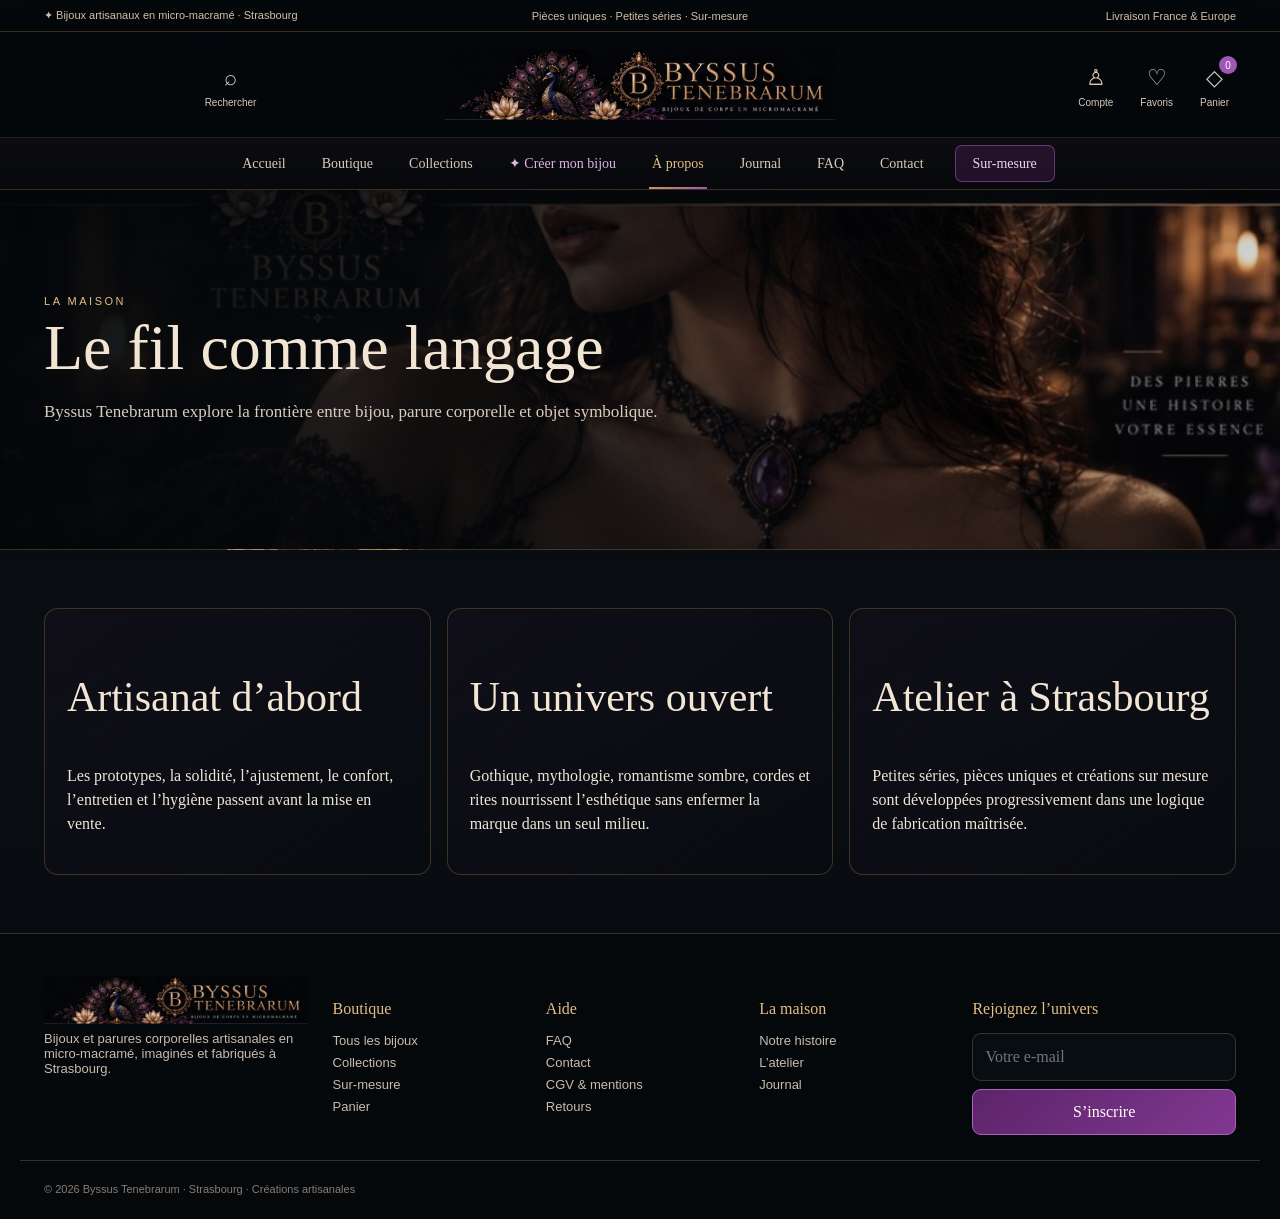
<file: about.html>
<!doctype html><html lang="fr"><head><meta charset="utf-8"><meta name="viewport" content="width=device-width,initial-scale=1"><meta name="description" content="Byssus Tenebrarum — bijoux et parures artisanales en micro-macramé."><title>À propos · Byssus Tenebrarum</title><link rel="icon" href="assets/images/favicon.jpg"><link rel="stylesheet" href="assets/css/style.css"></head><body data-page="about"><div id="site-header"></div><section class="page-hero hero-about"><div class="wrap"><div class="page-hero-content"><div class="eyebrow">La maison</div><h1>Le fil comme langage</h1><p class="lead">Byssus Tenebrarum explore la frontière entre bijou, parure corporelle et objet symbolique.</p></div></div></section><section class="section"><div class="wrap"><div class="detail-grid"><div class="card"><h2>Artisanat d’abord</h2><p>Les prototypes, la solidité, l’ajustement, le confort, l’entretien et l’hygiène passent avant la mise en vente.</p></div><div class="card"><h2>Un univers ouvert</h2><p>Gothique, mythologie, romantisme sombre, cordes et rites nourrissent l’esthétique sans enfermer la marque dans un seul milieu.</p></div><div class="card" id="atelier"><h2>Atelier à Strasbourg</h2><p>Petites séries, pièces uniques et créations sur mesure sont développées progressivement dans une logique de fabrication maîtrisée.</p></div></div></div></section><div id="site-footer"></div><script src="assets/js/products.js"></script><script src="assets/js/app.js"></script></body></html>
</file>
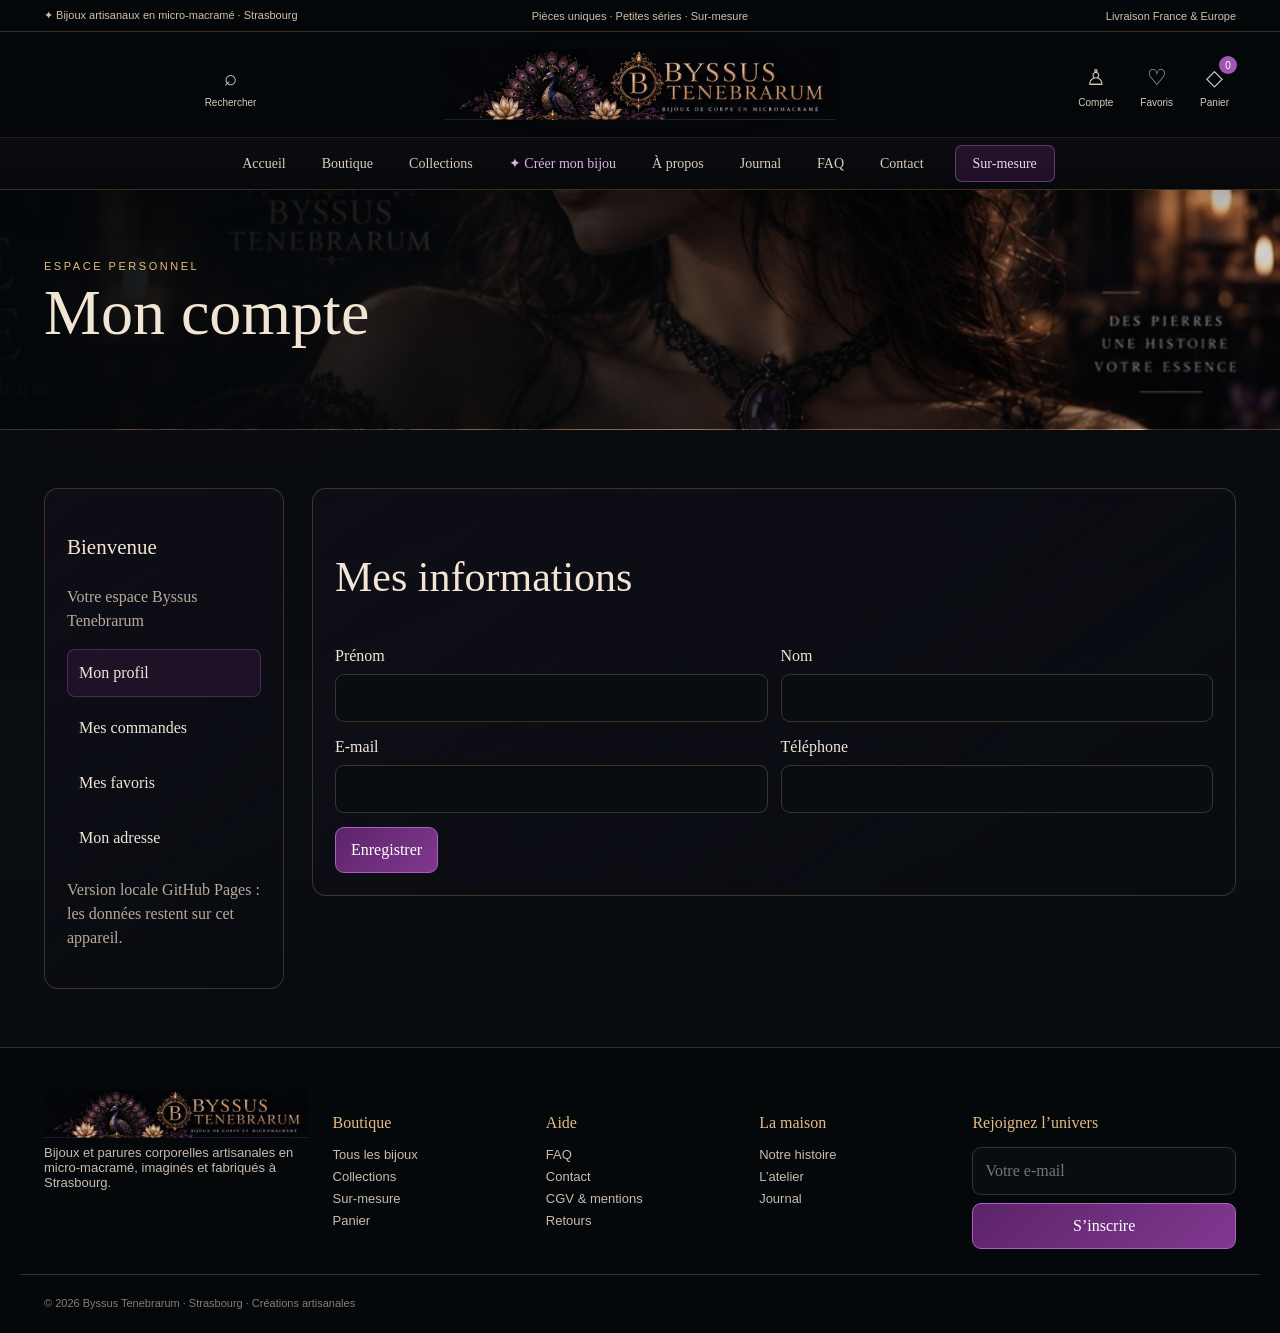
<file: account.html>
<!doctype html><html lang="fr"><head><meta charset="utf-8"><meta name="viewport" content="width=device-width,initial-scale=1"><meta name="description" content="Byssus Tenebrarum — bijoux et parures artisanales en micro-macramé."><title>Mon compte · Byssus Tenebrarum</title><link rel="icon" href="assets/images/favicon.jpg"><link rel="stylesheet" href="assets/css/style.css"></head><body data-page=""><div id="site-header"></div><section class="page-hero hero-small"><div class="wrap"><div class="page-hero-content"><div class="eyebrow">Espace personnel</div><h1>Mon compte</h1></div></div></section><section class="section"><div class="wrap account-layout"><aside class="card account-sidebar"><h3 id="account-name">Bienvenue</h3><p class="muted" id="account-email"></p><nav class="account-nav"><button class="active" data-panel="profile">Mon profil</button><button data-panel="orders">Mes commandes</button><button data-panel="wishlist" id="favoris">Mes favoris</button><button data-panel="address">Mon adresse</button></nav><p class="muted">Version locale GitHub Pages : les données restent sur cet appareil.</p></aside><main><section class="account-panel active" id="panel-profile"><div class="card"><h2>Mes informations</h2><div class="form-grid"><div class="form-group"><label>Prénom</label><input class="form-control" id="pf-firstname"></div><div class="form-group"><label>Nom</label><input class="form-control" id="pf-lastname"></div><div class="form-group"><label>E-mail</label><input class="form-control" id="pf-email"></div><div class="form-group"><label>Téléphone</label><input class="form-control" id="pf-phone"></div></div><button class="btn btn-primary" id="save-profile" style="margin-top:14px">Enregistrer</button></div></section><section class="account-panel" id="panel-orders"><div class="card"><h2>Mes commandes</h2><div id="orders-list" class="orders-list"></div></div></section><section class="account-panel" id="panel-wishlist"><div class="card"><h2>Mes favoris</h2><div id="wishlist-grid" class="wishlist-grid"></div></div></section><section class="account-panel" id="panel-address"><div class="card"><h2>Mon adresse</h2><div id="address-preview"></div><a class="btn" href="checkout.html" style="margin-top:14px">Modifier lors d’une commande</a></div></section></main></div></section><div id="site-footer"></div><script src="assets/js/products.js"></script><script src="assets/js/app.js"></script><script>document.addEventListener('DOMContentLoaded',()=>setTimeout(initAccount,0));function initAccount(){document.querySelectorAll('.account-nav button').forEach(b=>b.onclick=()=>{document.querySelectorAll('.account-nav button').forEach(x=>x.classList.remove('active'));document.querySelectorAll('.account-panel').forEach(x=>x.classList.remove('active'));b.classList.add('active');document.getElementById('panel-'+b.dataset.panel).classList.add('active')});if(location.hash==='#favoris')document.querySelector('[data-panel=wishlist]').click();const c=readStorageObject(BYSSUS_CONFIG.storageKeys.customer);document.getElementById('account-name').textContent=[c.firstname,c.lastname].filter(Boolean).join(' ')||'Bienvenue';document.getElementById('account-email').textContent=c.email||'Votre espace Byssus Tenebrarum';[['pf-firstname','firstname'],['pf-lastname','lastname'],['pf-email','email'],['pf-phone','phone']].forEach(([id,k])=>document.getElementById(id).value=c[k]||'');document.getElementById('save-profile').onclick=()=>{const n={...c,firstname:document.getElementById('pf-firstname').value,lastname:document.getElementById('pf-lastname').value,email:document.getElementById('pf-email').value,phone:document.getElementById('pf-phone').value};writeStorage(BYSSUS_CONFIG.storageKeys.customer,n);showToast('Profil enregistré.','success');location.reload()};renderOrders();renderWishlist();document.getElementById('address-preview').innerHTML=c.address?`<p>${escapeHtml(c.firstname||'')} ${escapeHtml(c.lastname||'')}<br>${escapeHtml(c.address)}${c.address2?'<br>'+escapeHtml(c.address2):''}<br>${escapeHtml(c.postalCode||'')} ${escapeHtml(c.city||'')}</p>`:'<p class="muted">Aucune adresse enregistrée.</p>';document.addEventListener('byssus:wishlist-updated',renderWishlist)}function renderOrders(){const os=readStorageArray(BYSSUS_CONFIG.storageKeys.orders),box=document.getElementById('orders-list');box.innerHTML=os.length?os.map(o=>`<article class="card"><div class="summary-line"><strong>${o.orderId}</strong><span>${new Date(o.createdAt).toLocaleDateString('fr-FR')}</span></div>${o.items.map(i=>{const p=getProductById(i.id);return p?`<div class="order-product"><img src="${p.mainImage}"><span>${p.name} × ${i.quantity}</span><strong>${formatPrice(p.price*i.quantity)}</strong></div>`:''}).join('')}<div class="summary-line total"><span>Total</span><strong>${formatPrice(o.totals.total)}</strong></div></article>`).join(''):'<div class="empty-state">Aucune commande enregistrée.</div>'}function renderWishlist(){const ps=getWishlist().map(getProductById).filter(Boolean),box=document.getElementById('wishlist-grid');box.innerHTML=ps.length?ps.map(p=>`<article class="product-card"><a href="product.html?id=${p.id}"><img class="product-image" src="${p.mainImage}"></a><div class="product-body"><h3>${p.name}</h3><div class="product-price">${formatPrice(p.price)}</div><div class="product-actions"><button class="btn btn-primary" onclick="addToCart('${p.id}')">Ajouter</button><button class="btn" onclick="toggleWishlist('${p.id}',this);renderWishlist()">Retirer</button></div></div></article>`).join(''):'<div class="empty-state">Aucun favori pour le moment.</div>'}</script></body></html>
</file>
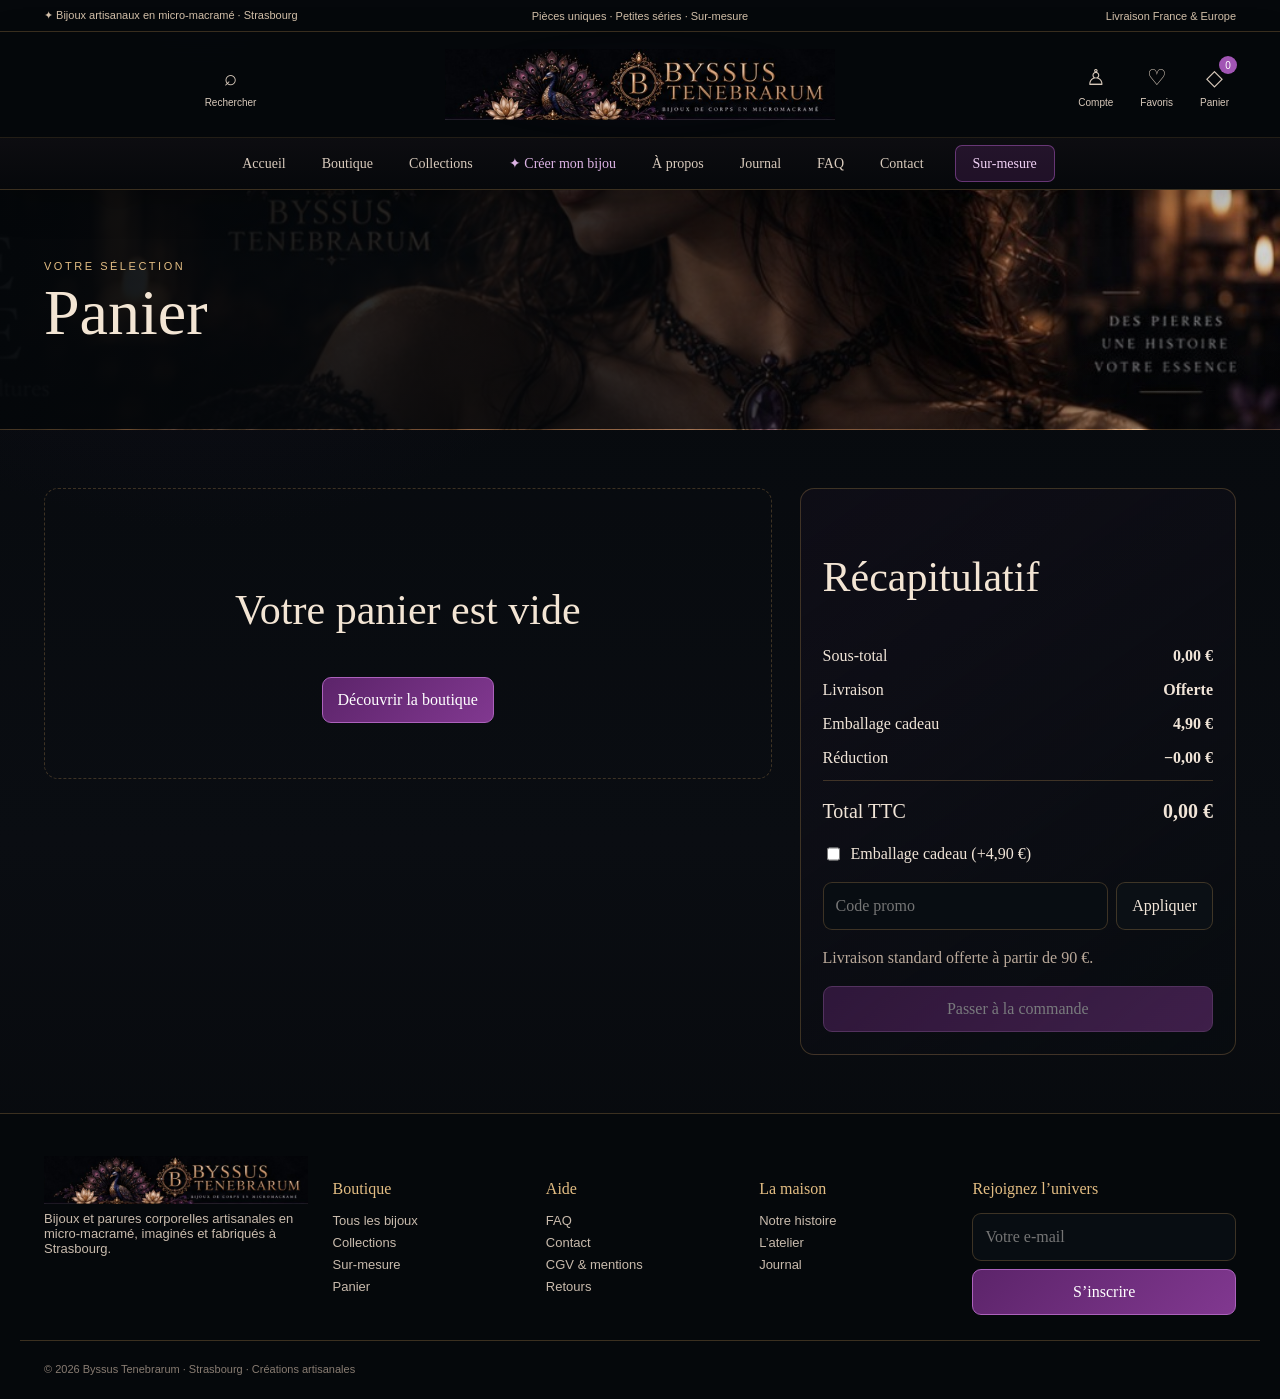
<file: cart.html>
<!doctype html><html lang="fr"><head><meta charset="utf-8"><meta name="viewport" content="width=device-width,initial-scale=1"><meta name="description" content="Byssus Tenebrarum — bijoux et parures artisanales en micro-macramé."><title>Panier · Byssus Tenebrarum</title><link rel="icon" href="assets/images/favicon.jpg"><link rel="stylesheet" href="assets/css/style.css"></head><body data-page=""><div id="site-header"></div><section class="page-hero hero-small"><div class="wrap"><div class="page-hero-content"><div class="eyebrow">Votre sélection</div><h1>Panier</h1></div></div></section><section class="section"><div class="wrap cart-layout"><div id="cart-list" class="cart-list"></div><aside class="card summary-card"><h2>Récapitulatif</h2><div class="summary-line"><span>Sous-total</span><strong id="subtotal"></strong></div><div class="summary-line"><span>Livraison</span><strong id="shipping"></strong></div><div class="summary-line" id="gift-line" hidden><span>Emballage cadeau</span><strong>4,90 €</strong></div><div class="summary-line" id="discount-line" hidden><span>Réduction</span><strong id="discount"></strong></div><div class="summary-line total"><span>Total TTC</span><strong id="total"></strong></div><label style="display:flex;gap:8px;margin:16px 0"><input type="checkbox" id="gift"> Emballage cadeau (+4,90 €)</label><div style="display:grid;grid-template-columns:1fr auto;gap:8px"><input class="form-control" id="promo" placeholder="Code promo"><button class="btn" id="apply-promo">Appliquer</button></div><p class="muted" id="shipping-note"></p><a class="btn btn-primary btn-full" id="checkout-link" href="checkout.html">Passer à la commande</a></aside></div></section><div id="site-footer"></div><script src="assets/js/products.js"></script><script src="assets/js/app.js"></script><script>const FREE=90,SHIP=6.9,GIFT=4.9;let promo=readStorageObject(BYSSUS_CONFIG.storageKeys.promo);document.addEventListener('DOMContentLoaded',()=>setTimeout(()=>{document.getElementById('gift').checked=!!readStorageObject(BYSSUS_CONFIG.storageKeys.cartOptions).giftWrap;document.getElementById('gift').onchange=render;document.getElementById('apply-promo').onclick=applyPromo;render()},0));function render(){const cart=getCart(),box=document.getElementById('cart-list');if(!cart.length){box.innerHTML='<div class="empty-state"><h2>Votre panier est vide</h2><a class="btn btn-primary" href="shop.html">Découvrir la boutique</a></div>';document.getElementById('checkout-link').style.pointerEvents='none';document.getElementById('checkout-link').style.opacity='.45'}else{box.innerHTML=cart.map(i=>{const p=getProductById(i.id);if(!p)return'';return `<article class="cart-item"><img src="${p.mainImage}"><div><h3><a href="product.html?id=${p.id}">${p.name}</a></h3><div class="product-meta">${p.stone} · ${p.size}</div><div class="product-price">${formatPrice(p.price)}</div></div><div><div class="quantity"><button onclick="change('${p.id}',-1)">−</button><strong>${i.quantity}</strong><button onclick="change('${p.id}',1)">+</button></div><strong>${formatPrice(p.price*i.quantity)}</strong><br><button class="btn" style="margin-top:8px" onclick="removeFromCart('${p.id}');render()">Supprimer</button></div></article>`}).join('')}totals()}function change(id,n){const item=getCart().find(x=>x.id===id);if(item){setCartQuantity(id,item.quantity+n);render()}}function calcSubtotal(){return getCart().reduce((s,i)=>{const p=getProductById(i.id);return s+(p?p.price*i.quantity:0)},0)}function discountAmount(sub){return promo?.type==='percent'?sub*promo.value/100:0}function totals(){const sub=calcSubtotal(),ship=sub>=FREE||sub===0?0:SHIP,gift=document.getElementById('gift').checked?GIFT:0,disc=discountAmount(sub),total=Math.max(0,sub+ship+gift-disc);document.getElementById('subtotal').textContent=formatPrice(sub);document.getElementById('shipping').textContent=ship?formatPrice(ship):'Offerte';document.getElementById('gift-line').hidden=!gift;document.getElementById('discount-line').hidden=!disc;document.getElementById('discount').textContent='−'+formatPrice(disc);document.getElementById('total').textContent=formatPrice(total);document.getElementById('shipping-note').textContent=sub&&sub<FREE?`Plus que ${formatPrice(FREE-sub)} pour la livraison offerte.`:'Livraison standard offerte à partir de 90 €.';writeStorage(BYSSUS_CONFIG.storageKeys.cartOptions,{giftWrap:!!gift,giftPrice:gift,promo,discount:disc,shipping:ship,subtotal:sub,total})}function applyPromo(){const code=document.getElementById('promo').value.trim().toUpperCase(),codes={BIENVENUE10:{type:'percent',value:10},TENEBRES15:{type:'percent',value:15}};promo=codes[code]?{code,...codes[code]}:{};writeStorage(BYSSUS_CONFIG.storageKeys.promo,promo);showToast(codes[code]?'Code promo appliqué.':'Code non valide.',codes[code]?'success':'error');totals()}</script></body></html>
</file>
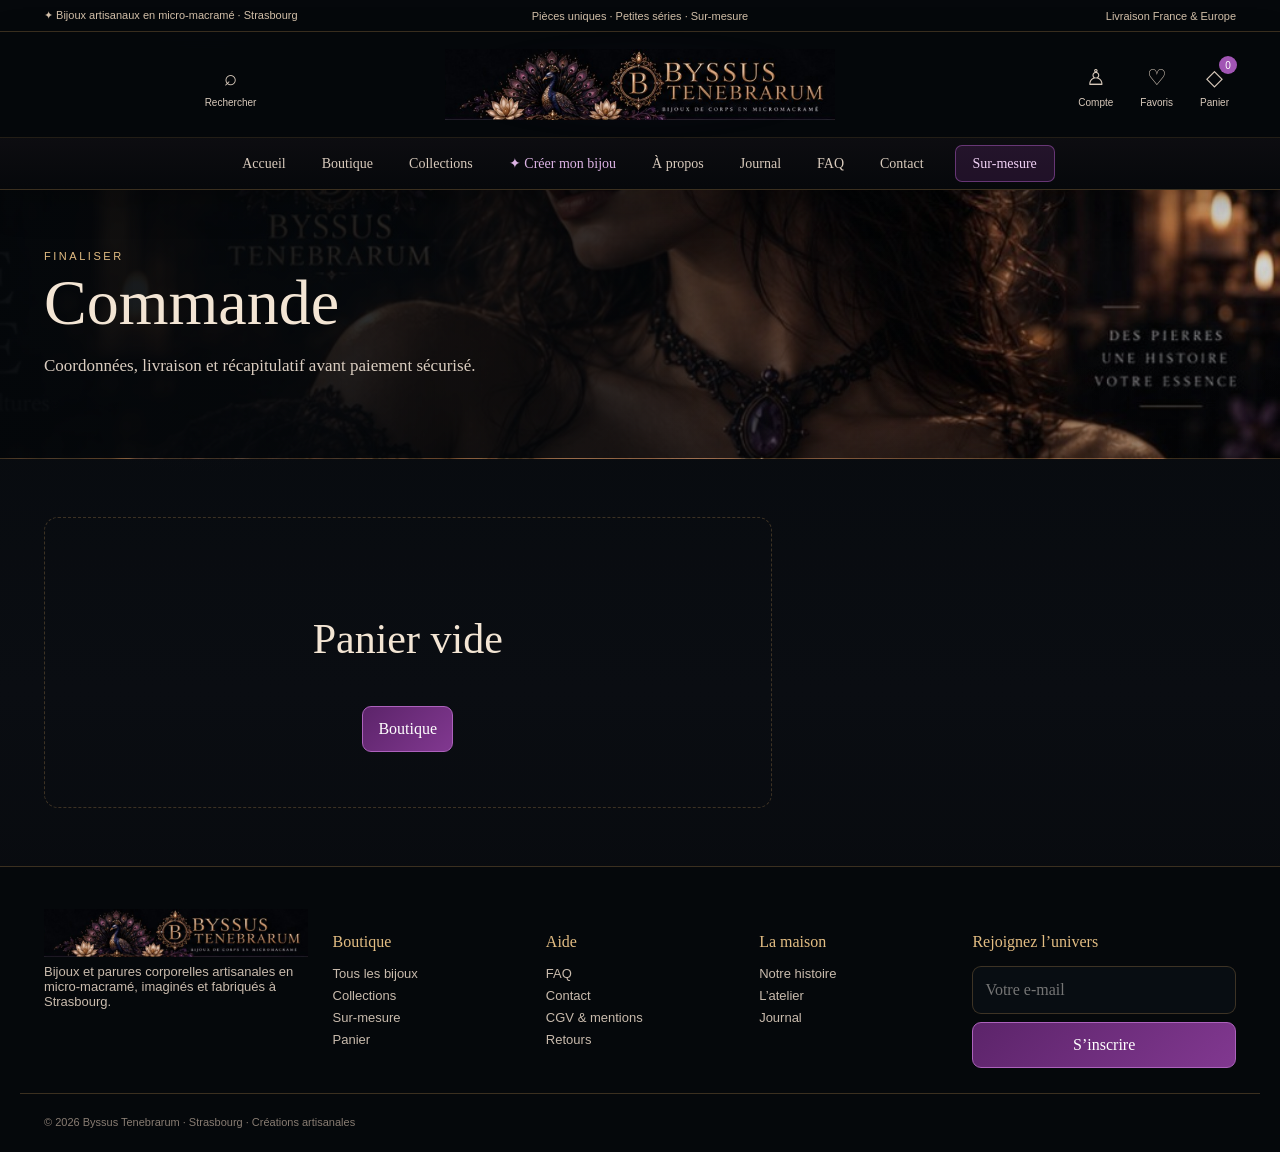
<file: checkout.html>
<!doctype html><html lang="fr"><head><meta charset="utf-8"><meta name="viewport" content="width=device-width,initial-scale=1"><meta name="description" content="Byssus Tenebrarum — bijoux et parures artisanales en micro-macramé."><title>Commande · Byssus Tenebrarum</title><link rel="icon" href="assets/images/favicon.jpg"><link rel="stylesheet" href="assets/css/style.css"></head><body data-page=""><div id="site-header"></div><section class="page-hero hero-small"><div class="wrap"><div class="page-hero-content"><div class="eyebrow">Finaliser</div><h1>Commande</h1><p class="lead">Coordonnées, livraison et récapitulatif avant paiement sécurisé.</p></div></div></section><section class="section"><div class="wrap checkout-layout"><div><div class="card checkout-block"><h2>1. Vos informations</h2><div class="form-grid"><div class="form-group"><label>Prénom *</label><input id="firstname" class="form-control" required></div><div class="form-group"><label>Nom *</label><input id="lastname" class="form-control" required></div><div class="form-group"><label>E-mail *</label><input id="email" class="form-control" type="email" required></div><div class="form-group"><label>Téléphone *</label><input id="phone" class="form-control" required></div></div></div><div class="card checkout-block"><h2>2. Adresse de livraison</h2><div class="form-grid"><div class="form-group full"><label>Adresse *</label><input id="address" class="form-control"></div><div class="form-group full"><label>Complément</label><input id="address2" class="form-control"></div><div class="form-group"><label>Code postal *</label><input id="postal" class="form-control"></div><div class="form-group"><label>Ville *</label><input id="city" class="form-control"></div><div class="form-group full"><label>Pays</label><select id="country" class="form-control"><option value="FR">France</option><option value="DE">Allemagne</option><option value="BE">Belgique</option><option value="LU">Luxembourg</option><option value="NL">Pays-Bas</option><option value="ES">Espagne</option><option value="IT">Italie</option><option value="OTHER-EU">Autre pays UE</option></select></div></div></div><div class="card checkout-block"><h2>3. Livraison</h2><div id="delivery-options"></div></div><div class="card checkout-block"><h2>4. Paiement</h2><label class="choice-card selected"><input type="radio" name="payment" value="card" checked> <div><strong>Carte bancaire</strong><br><small>Paiement sécurisé à connecter à Stripe</small></div><span>CB</span></label><label class="choice-card"><input type="radio" name="payment" value="paypal"> <div><strong>PayPal</strong><br><small>À connecter au compte marchand</small></div><span>PayPal</span></label><p class="muted">GitHub Pages ne doit jamais stocker de données bancaires. La page est prête pour une redirection vers Stripe Checkout ou PayPal.</p></div><div class="card checkout-block"><label><input type="checkbox" id="terms"> J’accepte les <a href="legal.html" target="_blank">conditions générales</a>.</label><p id="error" style="color:var(--danger)"></p></div></div><aside class="card summary-card"><h2>Votre commande</h2><div id="checkout-products"></div><div class="summary-line total"><span>Total TTC</span><strong id="checkout-total"></strong></div><button class="btn btn-primary btn-full" id="validate-order">Valider la commande démo</button><a class="btn btn-full" style="margin-top:8px" href="cart.html">Retour panier</a></aside></div></section><div id="site-footer"></div><script src="assets/js/products.js"></script><script src="assets/js/app.js"></script><script>let delivery=null;document.addEventListener('DOMContentLoaded',()=>setTimeout(init,0));function init(){if(!getCart().length){document.querySelector('.checkout-layout').innerHTML='<div class="empty-state"><h2>Panier vide</h2><a class="btn btn-primary" href="shop.html">Boutique</a></div>';return}const c=readStorageObject(BYSSUS_CONFIG.storageKeys.customer);[['firstname','firstname'],['lastname','lastname'],['email','email'],['phone','phone'],['address','address'],['address2','address2'],['postal','postalCode'],['city','city'],['country','country']].forEach(([id,k])=>{if(c[k])document.getElementById(id).value=c[k]});document.getElementById('country').onchange=deliveryOptions;document.querySelectorAll('input[name=payment]').forEach(x=>x.onchange=()=>{document.querySelectorAll('input[name=payment]').forEach(y=>y.closest('.choice-card').classList.toggle('selected',y.checked))});document.getElementById('validate-order').onclick=submit;deliveryOptions();renderProducts()}function subtotal(){return getCart().reduce((s,i)=>{const p=getProductById(i.id);return s+(p?p.price*i.quantity:0)},0)}function deliveryOptions(){const fr=document.getElementById('country').value==='FR',sub=subtotal();const opts=fr?[{id:'standard-fr',name:'Livraison standard',delay:'3 à 5 jours ouvrés',price:sub>=90?0:6.9},{id:'express-fr',name:'Livraison express',delay:'1 à 2 jours ouvrés',price:12.9}]:[{id:'standard-eu',name:'Livraison Europe suivie',delay:'4 à 8 jours ouvrés',price:11.9},{id:'express-eu',name:'Livraison Europe express',delay:'2 à 4 jours ouvrés',price:18.9}];if(!delivery||!opts.some(o=>o.id===delivery.id))delivery=opts[0];document.getElementById('delivery-options').innerHTML=opts.map(o=>`<label class="choice-card ${o.id===delivery.id?'selected':''}"><input type="radio" name="delivery" value="${o.id}" ${o.id===delivery.id?'checked':''}> <div><strong>${o.name}</strong><br><small>${o.delay}</small></div><span>${o.price?formatPrice(o.price):'Offerte'}</span></label>`).join('');document.querySelectorAll('input[name=delivery]').forEach(x=>x.onchange=()=>{delivery=opts.find(o=>o.id===x.value);deliveryOptions();renderProducts()})}function renderProducts(){const options=readStorageObject(BYSSUS_CONFIG.storageKeys.cartOptions),sub=subtotal(),discount=Number(options.discount||0),gift=Number(options.giftPrice||0),ship=Number(delivery?.price||0),total=Math.max(0,sub-discount+gift+ship);document.getElementById('checkout-products').innerHTML=getCart().map(i=>{const p=getProductById(i.id);return p?`<div class="summary-line"><span>${p.name} × ${i.quantity}</span><strong>${formatPrice(p.price*i.quantity)}</strong></div>`:''}).join('');document.getElementById('checkout-total').textContent=formatPrice(total)}function v(id){return document.getElementById(id).value.trim()}function submit(){const ids=['firstname','lastname','email','phone','address','postal','city'];if(ids.some(id=>!v(id))||!document.getElementById('terms').checked){document.getElementById('error').textContent='Merci de renseigner tous les champs obligatoires et d’accepter les conditions.';return}const options=readStorageObject(BYSSUS_CONFIG.storageKeys.cartOptions),sub=subtotal(),discount=Number(options.discount||0),gift=Number(options.giftPrice||0),ship=Number(delivery?.price||0),total=Math.max(0,sub-discount+gift+ship),customer={firstname:v('firstname'),lastname:v('lastname'),email:v('email'),phone:v('phone'),address:v('address'),address2:v('address2'),postalCode:v('postal'),city:v('city'),country:document.getElementById('country').value};writeStorage(BYSSUS_CONFIG.storageKeys.customer,customer);const order={orderId:`BT-${new Date().toISOString().slice(0,10).replaceAll('-','')}-${Math.floor(1000+Math.random()*9000)}`,createdAt:new Date().toISOString(),customer:{firstname:customer.firstname,lastname:customer.lastname,email:customer.email,phone:customer.phone},shippingAddress:{address:customer.address,address2:customer.address2,postalCode:customer.postalCode,city:customer.city,country:customer.country},delivery,paymentMethod:document.querySelector('input[name=payment]:checked').value,items:getCart(),totals:{subtotal:sub,shipping:ship,giftPrice:gift,discount,total},promo:options.promo||null};writeStorage(BYSSUS_CONFIG.storageKeys.checkout,order);archiveOrder(order);location.href='confirmation.html'}</script></body></html>
</file>
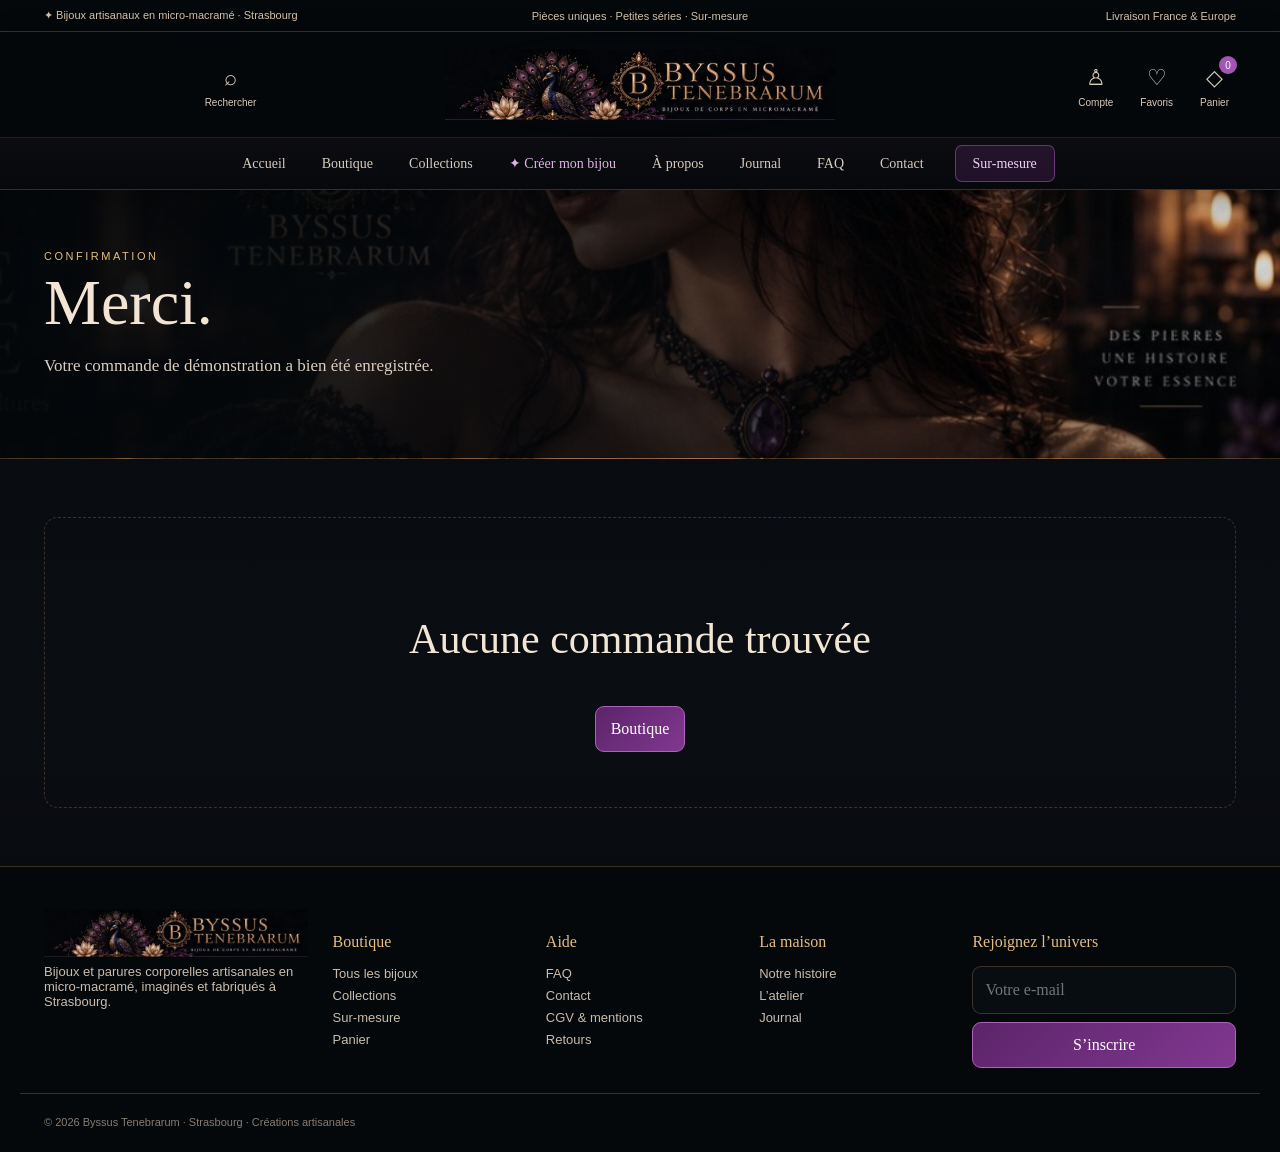
<file: confirmation.html>
<!doctype html><html lang="fr"><head><meta charset="utf-8"><meta name="viewport" content="width=device-width,initial-scale=1"><meta name="description" content="Byssus Tenebrarum — bijoux et parures artisanales en micro-macramé."><title>Confirmation · Byssus Tenebrarum</title><link rel="icon" href="assets/images/favicon.jpg"><link rel="stylesheet" href="assets/css/style.css"></head><body data-page=""><div id="site-header"></div><section class="page-hero hero-small"><div class="wrap"><div class="page-hero-content"><div class="eyebrow">Confirmation</div><h1>Merci.</h1><p class="lead">Votre commande de démonstration a bien été enregistrée.</p></div></div></section><section class="section"><div class="wrap" id="confirmation-root"></div></section><div id="site-footer"></div><script src="assets/js/products.js"></script><script src="assets/js/app.js"></script><script>document.addEventListener('DOMContentLoaded',()=>setTimeout(renderConfirmation,0));function renderConfirmation(){const o=readStorageObject(BYSSUS_CONFIG.storageKeys.checkout);const root=document.getElementById('confirmation-root');if(!o.orderId){root.innerHTML='<div class="empty-state"><h2>Aucune commande trouvée</h2><a class="btn btn-primary" href="shop.html">Boutique</a></div>';return}archiveOrder(o);root.innerHTML=`<div class="card" style="max-width:900px;margin:auto"><div class="eyebrow">Commande enregistrée</div><h2>${o.orderId}</h2><p>Merci ${escapeHtml(o.customer.firstname)}. Votre sélection a été enregistrée dans ce navigateur.</p><div class="summary-line"><span>Livraison</span><strong>${o.delivery.name}</strong></div>${o.items.map(i=>{const p=getProductById(i.id);return p?`<div class="summary-line"><span>${p.name} × ${i.quantity}</span><strong>${formatPrice(p.price*i.quantity)}</strong></div>`:''}).join('')}<div class="summary-line total"><span>Total TTC</span><strong>${formatPrice(o.totals.total)}</strong></div><p class="muted">Pour un encaissement réel, connectez Stripe Checkout ou PayPal côté serveur. Aucune donnée bancaire n’est stockée ici.</p><div class="hero-actions"><a class="btn btn-primary" href="account.html">Mon compte</a><a class="btn" href="shop.html">Continuer mes achats</a></div></div>`;clearCart()}</script></body></html>
</file>
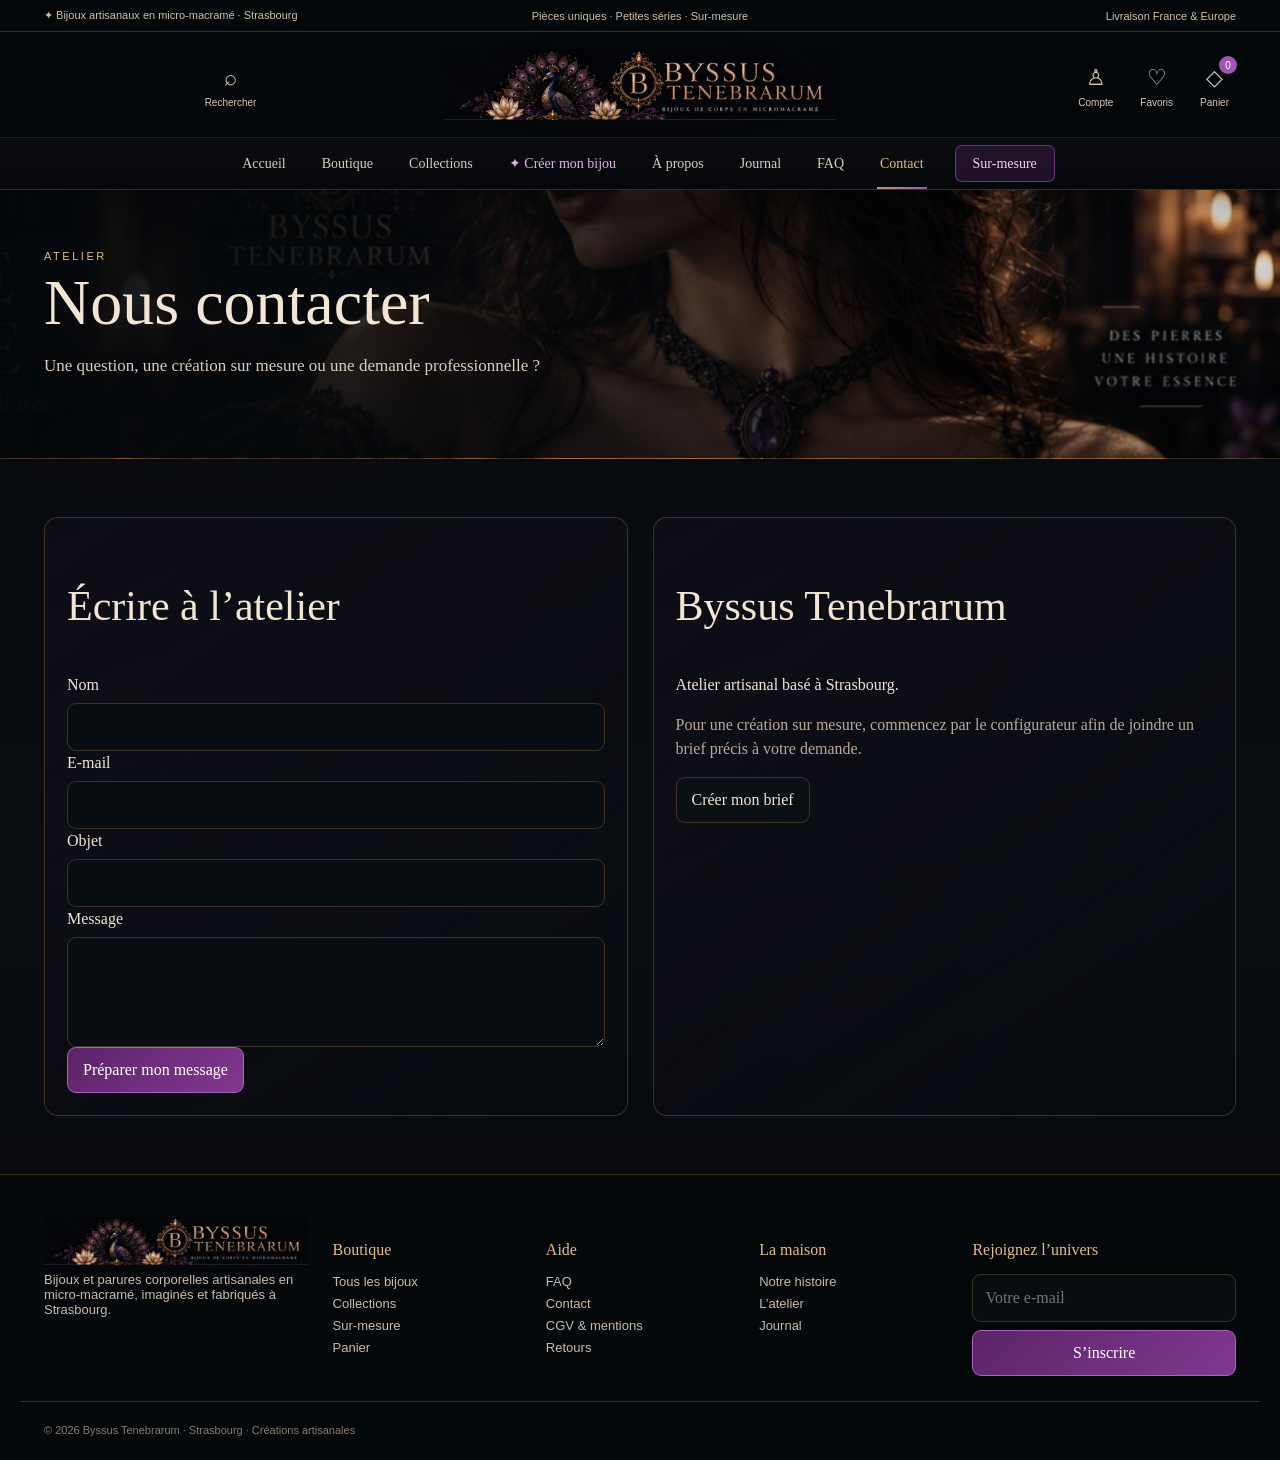
<file: contact.html>
<!doctype html><html lang="fr"><head><meta charset="utf-8"><meta name="viewport" content="width=device-width,initial-scale=1"><meta name="description" content="Byssus Tenebrarum — bijoux et parures artisanales en micro-macramé."><title>Contact · Byssus Tenebrarum</title><link rel="icon" href="assets/images/favicon.jpg"><link rel="stylesheet" href="assets/css/style.css"></head><body data-page="contact"><div id="site-header"></div><section class="page-hero hero-small"><div class="wrap"><div class="page-hero-content"><div class="eyebrow">Atelier</div><h1>Nous contacter</h1><p class="lead">Une question, une création sur mesure ou une demande professionnelle ?</p></div></div></section><section class="section"><div class="wrap contact-grid"><div class="card"><h2>Écrire à l’atelier</h2><form id="contact-form"><div class="form-group"><label>Nom</label><input class="form-control" required></div><div class="form-group"><label>E-mail</label><input class="form-control" type="email" required></div><div class="form-group"><label>Objet</label><input class="form-control" required></div><div class="form-group"><label>Message</label><textarea class="form-control" required></textarea></div><button class="btn btn-primary">Préparer mon message</button></form></div><div class="card"><h2>Byssus Tenebrarum</h2><p>Atelier artisanal basé à Strasbourg.</p><p class="muted">Pour une création sur mesure, commencez par le configurateur afin de joindre un brief précis à votre demande.</p><a class="btn" href="create.html">Créer mon brief</a></div></div></section><div id="site-footer"></div><script src="assets/js/products.js"></script><script src="assets/js/app.js"></script><script>document.addEventListener('DOMContentLoaded',()=>setTimeout(()=>document.getElementById('contact-form').onsubmit=e=>{e.preventDefault();showToast('Votre message est prêt. Branchez ici votre future adresse e-mail ou service de formulaire.','success')},0));</script></body></html>
</file>
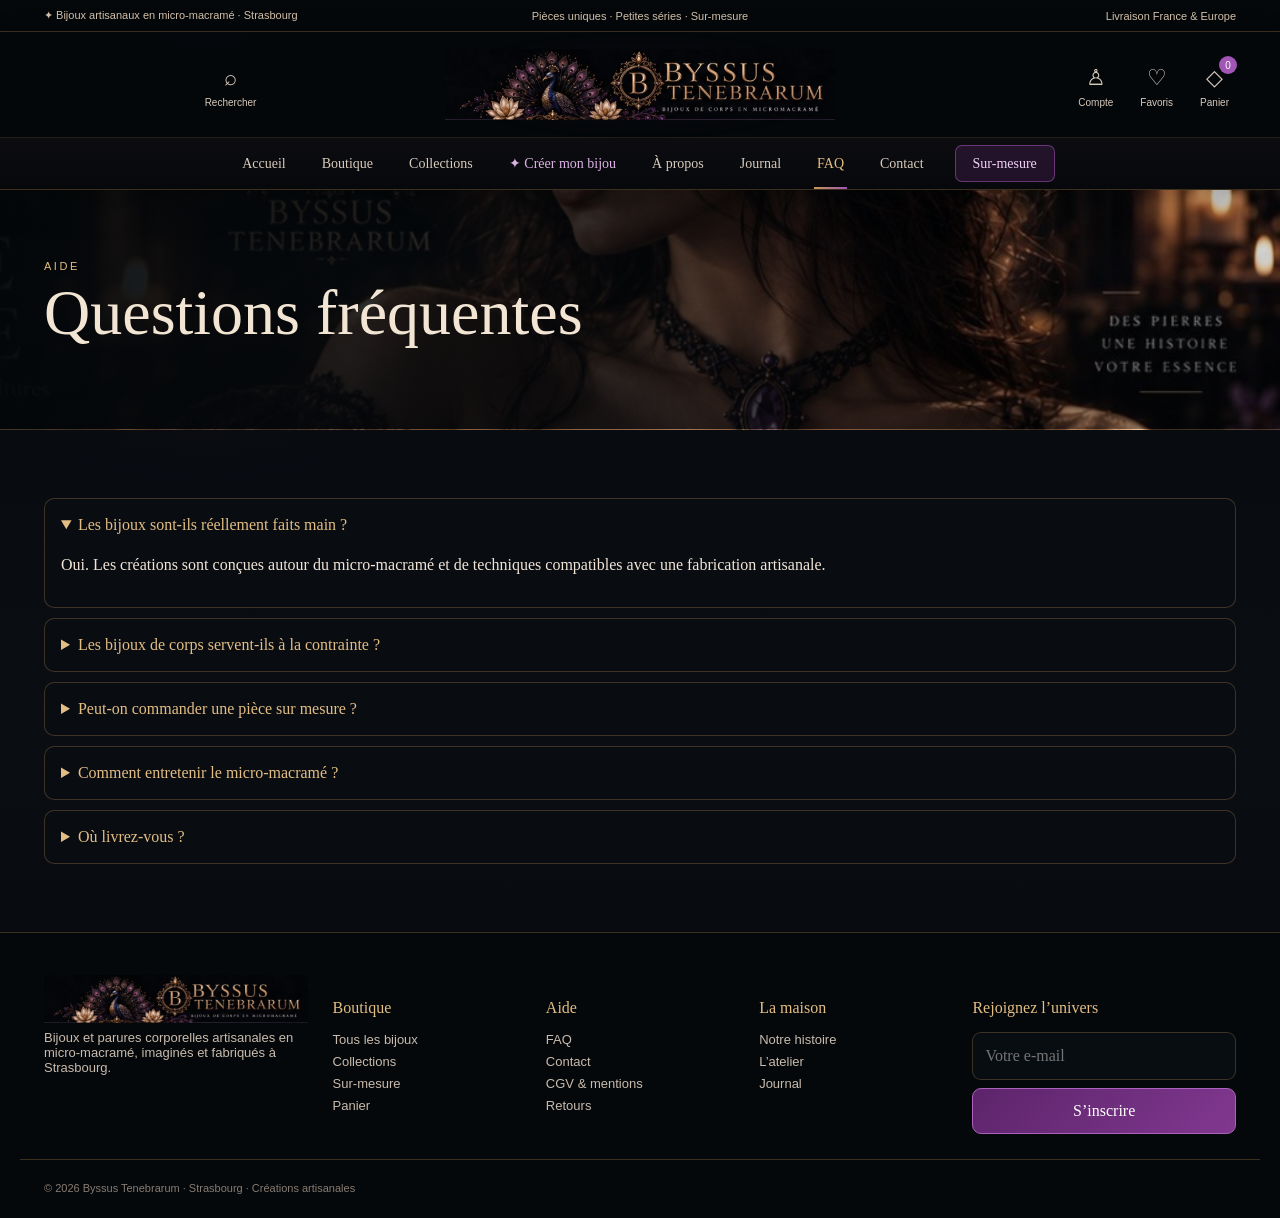
<file: faq.html>
<!doctype html><html lang="fr"><head><meta charset="utf-8"><meta name="viewport" content="width=device-width,initial-scale=1"><meta name="description" content="Byssus Tenebrarum — bijoux et parures artisanales en micro-macramé."><title>FAQ · Byssus Tenebrarum</title><link rel="icon" href="assets/images/favicon.jpg"><link rel="stylesheet" href="assets/css/style.css"></head><body data-page="faq"><div id="site-header"></div><section class="page-hero hero-small"><div class="wrap"><div class="page-hero-content"><div class="eyebrow">Aide</div><h1>Questions fréquentes</h1></div></div></section><section class="section"><div class="wrap faq-list"><details open><summary>Les bijoux sont-ils réellement faits main ?</summary><p>Oui. Les créations sont conçues autour du micro-macramé et de techniques compatibles avec une fabrication artisanale.</p></details><details><summary>Les bijoux de corps servent-ils à la contrainte ?</summary><p>Non. Les parures corporelles vendues comme bijoux sont décoratives et ne sont pas conçues pour supporter une charge ou immobiliser.</p></details><details><summary>Peut-on commander une pièce sur mesure ?</summary><p>Oui. La page « Créer mon bijou » permet de constituer un brief qui sera ensuite vérifié par l’atelier.</p></details><details><summary>Comment entretenir le micro-macramé ?</summary><p>Évitez l’immersion prolongée, le parfum direct et les frottements abrasifs. Les recommandations précises figurent sur chaque fiche produit.</p></details><details><summary>Où livrez-vous ?</summary><p>Le site prévoit la France et l’Union européenne avec une livraison suivie.</p></details></div></section><div id="site-footer"></div><script src="assets/js/products.js"></script><script src="assets/js/app.js"></script></body></html>
</file>
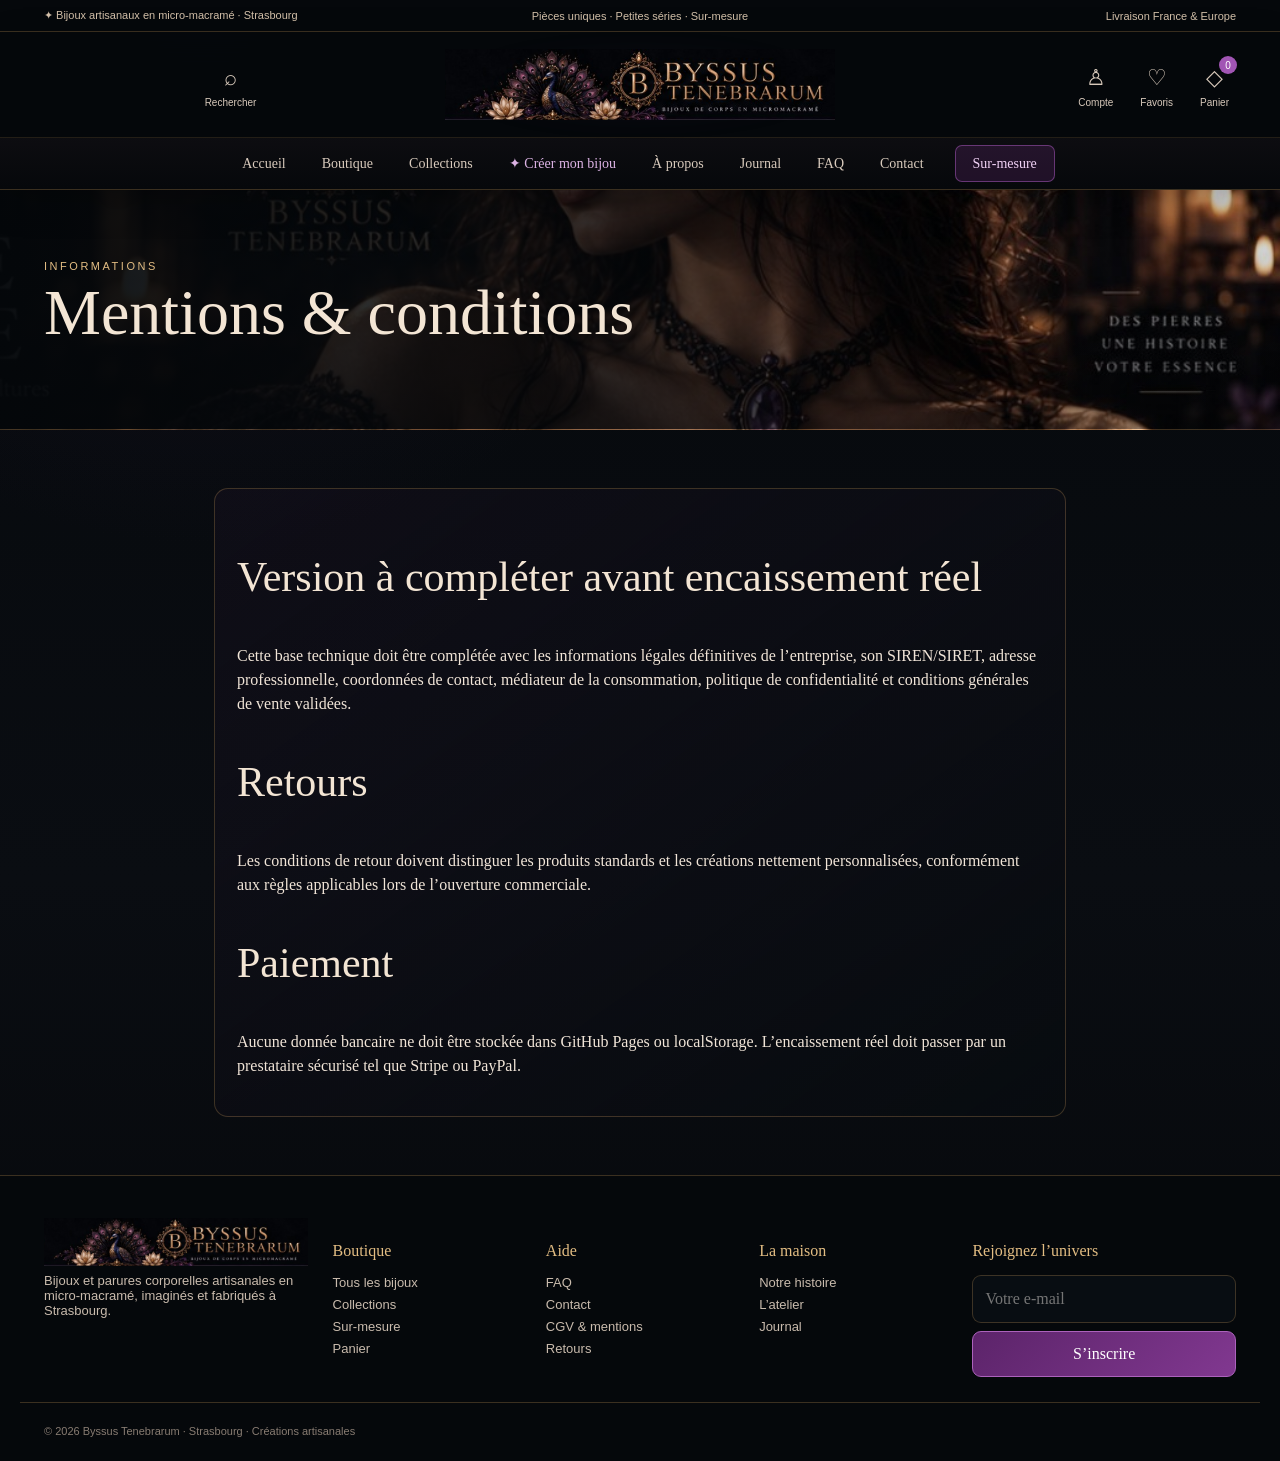
<file: legal.html>
<!doctype html><html lang="fr"><head><meta charset="utf-8"><meta name="viewport" content="width=device-width,initial-scale=1"><meta name="description" content="Byssus Tenebrarum — bijoux et parures artisanales en micro-macramé."><title>Mentions légales · Byssus Tenebrarum</title><link rel="icon" href="assets/images/favicon.jpg"><link rel="stylesheet" href="assets/css/style.css"></head><body data-page=""><div id="site-header"></div><section class="page-hero hero-small"><div class="wrap"><div class="page-hero-content"><div class="eyebrow">Informations</div><h1>Mentions & conditions</h1></div></div></section><section class="section"><div class="wrap legal-copy"><div class="card"><h2>Version à compléter avant encaissement réel</h2><p>Cette base technique doit être complétée avec les informations légales définitives de l’entreprise, son SIREN/SIRET, adresse professionnelle, coordonnées de contact, médiateur de la consommation, politique de confidentialité et conditions générales de vente validées.</p><h2 id="returns">Retours</h2><p>Les conditions de retour doivent distinguer les produits standards et les créations nettement personnalisées, conformément aux règles applicables lors de l’ouverture commerciale.</p><h2>Paiement</h2><p>Aucune donnée bancaire ne doit être stockée dans GitHub Pages ou localStorage. L’encaissement réel doit passer par un prestataire sécurisé tel que Stripe ou PayPal.</p></div></div></section><div id="site-footer"></div><script src="assets/js/products.js"></script><script src="assets/js/app.js"></script></body></html>
</file>
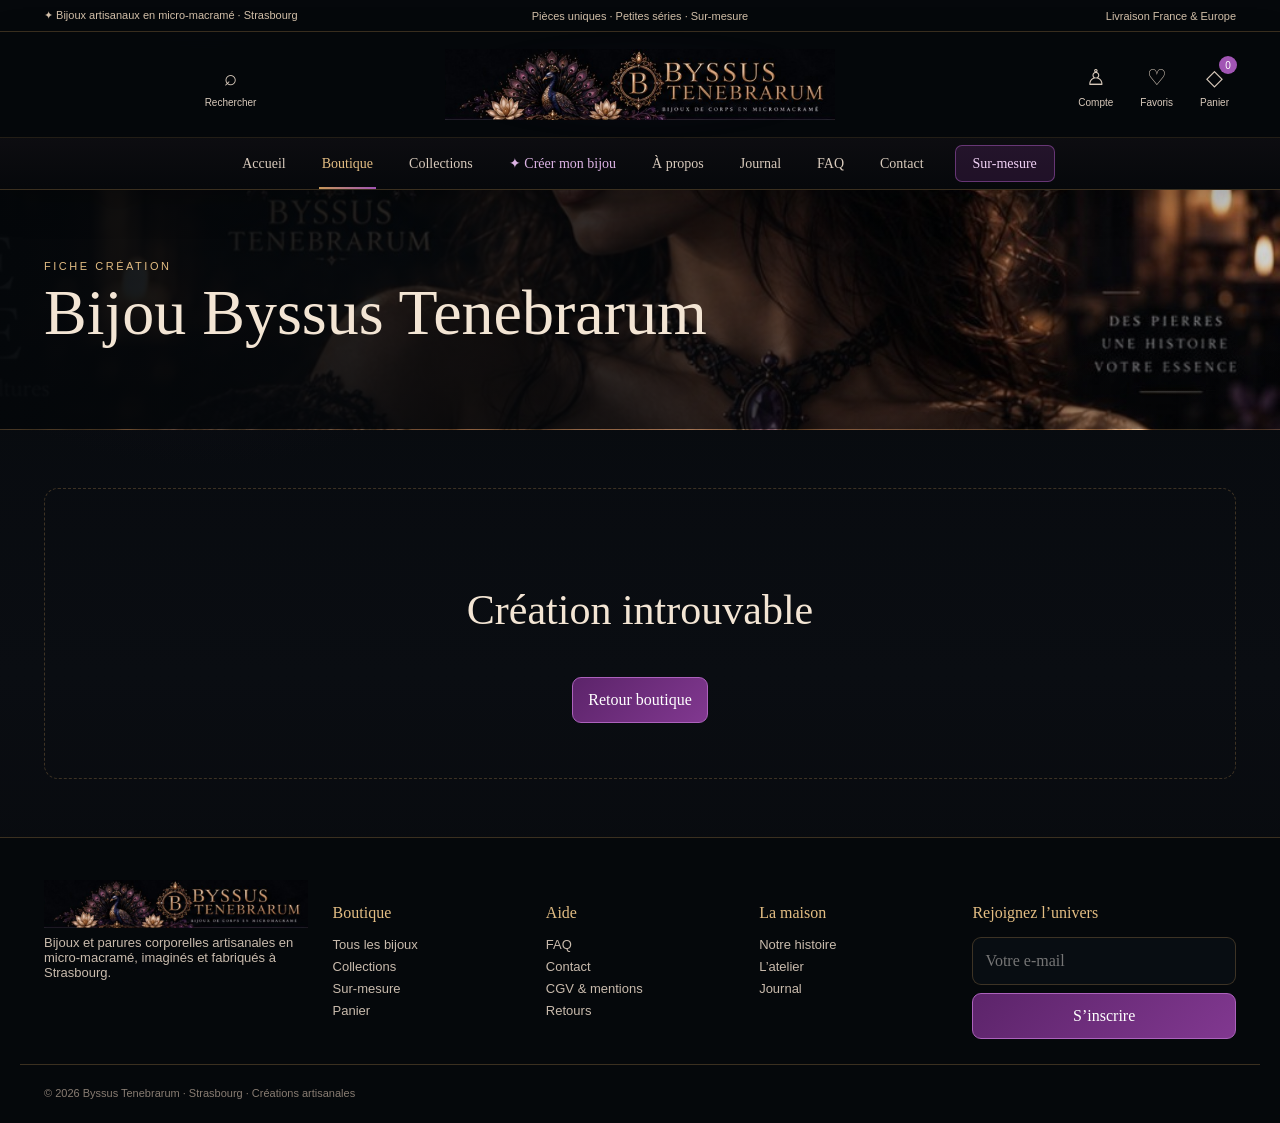
<file: product.html>
<!doctype html><html lang="fr"><head><meta charset="utf-8"><meta name="viewport" content="width=device-width,initial-scale=1"><meta name="description" content="Byssus Tenebrarum — bijoux et parures artisanales en micro-macramé."><title>Produit · Byssus Tenebrarum</title><link rel="icon" href="assets/images/favicon.jpg"><link rel="stylesheet" href="assets/css/style.css"></head><body data-page="shop"><div id="site-header"></div><section class="page-hero hero-small"><div class="wrap"><div class="page-hero-content"><div class="eyebrow">Fiche création</div><h1 id="hero-product-name">Bijou Byssus Tenebrarum</h1></div></div></section><section class="section"><div class="wrap"><div id="product-root"></div></div></section><div id="site-footer"></div><script src="assets/js/products.js"></script><script src="assets/js/app.js"></script><script>let product=null,index=0,qty=1;document.addEventListener('DOMContentLoaded',()=>setTimeout(load,0));function load(){product=getProductById(currentProductId());if(!product){document.getElementById('product-root').innerHTML='<div class="empty-state"><h2>Création introuvable</h2><a class="btn btn-primary" href="shop.html">Retour boutique</a></div>';return}document.title=`${product.name} · Byssus Tenebrarum`;document.getElementById('hero-product-name').textContent=product.name;render()}function render(){document.getElementById('product-root').innerHTML=`<div class="product-layout"><div class="gallery"><div class="thumbs">${product.images.map((im,i)=>`<button class="thumb ${i===index?'active':''}" onclick="setImage(${i})"><img src="${im}"></button>`).join('')}</div><img class="main-product-image" id="main-image" src="${product.images[index]}" alt="${escapeHtml(product.name)}"></div><div class="product-info"><div class="eyebrow">${product.categoryLabel}</div><h1>${product.name}</h1><div class="product-meta">${product.stone} · ${product.audience.join(' · ')}</div><div class="product-price">${formatPrice(product.price)}</div><p>${product.description}</p><h3>Pierres</h3><div class="option-pills">${product.stones.map(x=>`<span class="option-pill">${x}</span>`).join('')}</div><h3>Couleurs</h3><div class="option-pills">${product.colors.map(x=>`<span class="option-pill">${x}</span>`).join('')}</div><div class="quantity"><button onclick="changeQty(-1)">−</button><strong id="qty">${qty}</strong><button onclick="changeQty(1)">+</button></div><button class="btn btn-primary btn-full" onclick="addToCart('${product.id}',qty)">Ajouter au panier</button><button class="btn btn-full" style="margin-top:8px" onclick="toggleWishlist('${product.id}',this)">${isInWishlist(product.id)?'♥ Dans mes favoris':'♡ Ajouter aux favoris'}</button><p class="muted">${product.leadTime}</p></div></div><div class="detail-tabs"><button class="active" onclick="tab('description',this)">Description</button><button onclick="tab('materials',this)">Matériaux</button><button onclick="tab('symbolism',this)">Symbolique</button><button onclick="tab('care',this)">Entretien</button></div><div class="detail-panel active card" id="description">${product.description}</div><div class="detail-panel card" id="materials"><ul>${product.materials.map(x=>`<li>${x}</li>`).join('')}</ul></div><div class="detail-panel card" id="symbolism">${product.symbolism}</div><div class="detail-panel card" id="care">${product.care}</div><div class="section-title" style="margin-top:60px"><h2>Vous aimerez aussi</h2></div><div class="products-grid">${PRODUCTS.filter(p=>p.id!==product.id).slice(0,4).map(p=>`<article class="product-card"><a href="product.html?id=${p.id}"><img class="product-image" src="${p.mainImage}"></a><div class="product-body"><h3>${p.name}</h3><div class="product-price">${formatPrice(p.price)}</div></div></article>`).join('')}</div>`}function setImage(i){index=i;render()}function changeQty(n){qty=Math.max(1,qty+n);document.getElementById('qty').textContent=qty}function tab(id,b){document.querySelectorAll('.detail-panel').forEach(x=>x.classList.remove('active'));document.querySelectorAll('.detail-tabs button').forEach(x=>x.classList.remove('active'));document.getElementById(id).classList.add('active');b.classList.add('active')}</script></body></html>
</file>
<file: assets/css/style.css>
:root{--bg:#06090d;--panel:#0b1015;--panel2:#11151b;--ink:#f1e5d8;--muted:#baa99a;--gold:#c69758;--gold2:#e3bd83;--violet:#6d2c7d;--violet2:#a155b4;--line:rgba(198,151,88,.28);--linev:rgba(161,85,180,.35);--success:#65c88a;--danger:#c66f7e;--radius:14px;--shadow:0 18px 50px rgba(0,0,0,.34);--hero-h:360px;--hero-title:clamp(42px,5vw,68px)}
*{box-sizing:border-box}html{scroll-behavior:smooth}body{margin:0;background:radial-gradient(circle at 16% 0,#15101f 0,transparent 30%),linear-gradient(180deg,#05080b,#0a0d12 60%,#06080b);color:var(--ink);font-family:Georgia,"Times New Roman",serif;line-height:1.5}img{display:block;max-width:100%}a{color:inherit;text-decoration:none}button,input,select,textarea{font:inherit}button{color:inherit}.wrap{width:min(1240px,100%);margin:auto;padding:0 24px}.section{padding:58px 0}.grid{display:grid;gap:18px}.muted{color:var(--muted)}.eyebrow{text-transform:uppercase;letter-spacing:.23em;font:11px Arial,sans-serif;color:var(--gold2)}h1,h2,h3,h4{font-weight:500;color:#f3e5d4}h1{font-size:clamp(42px,6vw,74px);line-height:1.02}h2{font-size:clamp(28px,4vw,42px)}h3{font-size:21px}.lead{max-width:720px;color:#dacdc0;font-size:17px;line-height:1.7}.section-title{text-align:center;max-width:760px;margin:0 auto 28px}.section-title p{color:var(--muted)}
.btn,.iconbtn{display:inline-flex;align-items:center;justify-content:center;gap:8px;min-height:42px;padding:10px 15px;border:1px solid var(--line);border-radius:9px;background:#0b1015;color:var(--ink);cursor:pointer;transition:.22s ease}.btn:hover,.iconbtn:hover{border-color:var(--violet2);background:rgba(109,44,125,.18)}.btn-primary{background:linear-gradient(135deg,#5c246a,#813890);border-color:#ac62bc;color:#fff}.btn-primary:hover{background:linear-gradient(135deg,#6c2b7a,#9345a4)}.btn-full{width:100%}.form-control{width:100%;min-height:44px;padding:11px 12px;border:1px solid var(--line);border-radius:9px;background:#080d12;color:var(--ink);outline:0}.form-control:focus{border-color:var(--violet2);box-shadow:0 0 0 3px rgba(161,85,180,.14)}textarea.form-control{min-height:110px;resize:vertical}.card{border:1px solid var(--line);border-radius:var(--radius);background:linear-gradient(145deg,rgba(61,31,72,.13),rgba(8,12,16,.96));padding:22px}
.topbar{background:#05080b;border-bottom:1px solid var(--line);color:#d4c1aa;font:11px Arial,sans-serif}.topbar-inner{min-height:31px;display:grid;grid-template-columns:1fr auto 1fr;align-items:center;gap:20px}.topbar-inner span:last-child{text-align:right}.site-header{position:sticky;top:0;z-index:5000;background:rgba(5,8,11,.97);backdrop-filter:blur(17px);border-bottom:1px solid var(--line);box-shadow:0 12px 35px rgba(0,0,0,.2)}.brand-row{min-height:105px;display:grid;grid-template-columns:1fr auto 1fr;align-items:center;gap:28px}.brand-logo-link{justify-self:center;position:relative}.brand-logo-link:before{content:"";position:absolute;width:360px;height:70px;left:50%;top:50%;transform:translate(-50%,-50%);background:radial-gradient(ellipse,rgba(103,45,120,.18),transparent 70%);filter:blur(14px)}.brand-logo{position:relative;width:390px;max-height:96px;object-fit:contain}.header-actions{display:flex;justify-content:flex-end;gap:13px}.header-tool{position:relative;display:flex;flex-direction:column;align-items:center;gap:3px;border:0;background:transparent;color:#d8c9bb;cursor:pointer;padding:7px}.header-tool>span{font-size:22px}.header-tool small{font:10px Arial,sans-serif}.cart-badge{position:absolute;right:-1px;top:2px;display:grid;place-items:center;min-width:18px;height:18px;padding:0 5px;border-radius:999px;background:var(--violet2);color:white;font:10px Arial,sans-serif}.nav-row{border-top:1px solid rgba(198,151,88,.15);background:linear-gradient(180deg,rgba(13,13,17,.98),rgba(6,8,11,.98))}.navlinks{min-height:51px;display:flex;align-items:stretch;justify-content:center;gap:2px}.navlinks a{position:relative;display:flex;align-items:center;padding:0 17px;color:#d8cabc;font-size:14px}.navlinks a:after{content:"";position:absolute;bottom:0;left:50%;right:50%;height:2px;background:linear-gradient(90deg,var(--gold),var(--violet2));transition:.2s}.navlinks a:hover,.navlinks a.active{color:var(--gold2)}.navlinks a:hover:after,.navlinks a.active:after{left:14px;right:14px}.navlinks .nav-highlight{color:#dcb3e4}.navlinks .nav-cta{margin:7px 0 7px 12px;border:1px solid rgba(161,85,180,.55);border-radius:7px;background:rgba(109,44,125,.25);color:#f0d1f5}.navlinks .nav-cta:after{display:none}.mobile-nav-toggle{display:none;border:1px solid var(--line);border-radius:9px;background:#0b1015;color:var(--ink);width:42px;height:42px;font-size:20px}.search-overlay{position:fixed;inset:0;z-index:9000;display:none;align-items:flex-start;justify-content:center;padding:145px 20px;background:rgba(1,2,4,.84);backdrop-filter:blur(12px)}.search-overlay.open{display:flex}.search-dialog{position:relative;width:min(700px,100%);padding:34px;border:1px solid var(--line);border-radius:18px;background:#090d12;box-shadow:var(--shadow)}.search-dialog form{display:grid;grid-template-columns:1fr auto;gap:10px}.search-close{position:absolute;right:17px;top:12px;border:0;background:transparent;font-size:28px;cursor:pointer}
.page-hero{position:relative;min-height:var(--hero-h);display:flex;align-items:center;overflow:hidden;border-bottom:1px solid var(--line);background-position:center;background-size:cover}.page-hero:before{content:"";position:absolute;inset:0;background:linear-gradient(90deg,rgba(4,7,10,.97) 0%,rgba(4,7,10,.76) 48%,rgba(4,7,10,.18) 78%),linear-gradient(180deg,transparent 55%,rgba(0,0,0,.35))}.page-hero .wrap{position:relative;z-index:1;padding-top:60px;padding-bottom:60px}.page-hero-content{max-width:700px}.page-hero h1{font-size:var(--hero-title);margin:8px 0 14px}.hero-home{--hero-h:470px;background-image:url('../images/hero-home.jpg')}.hero-shop{background-image:url('../images/product-luna-large.jpg')}.hero-create{background-image:url('../images/builder-hero.jpg')}.hero-about,.hero-collections,.hero-journal{background-image:url('../images/hero-home.jpg')}.hero-small{--hero-h:240px;background-image:url('../images/hero-home.jpg')}.hero-actions{display:flex;gap:12px;flex-wrap:wrap;margin-top:22px}.trust{display:grid;grid-template-columns:repeat(4,1fr);gap:1px;background:var(--line)}.trust>div{background:#080d12;text-align:center;padding:17px;font:12px Arial,sans-serif}.trust strong{display:block;color:var(--gold2);font:16px Georgia,serif}
.collections-grid{grid-template-columns:repeat(3,1fr)}.category-card{position:relative;min-height:260px;border:1px solid var(--line);border-radius:var(--radius);overflow:hidden;background:#0b1015}.category-card img{width:100%;height:100%;object-fit:cover;filter:brightness(.72);transition:.35s}.category-card:hover img{transform:scale(1.035)}.category-card .overlay{position:absolute;inset:auto 0 0;padding:34px 20px 20px;background:linear-gradient(transparent,rgba(0,0,0,.95))}.products-grid{display:grid;grid-template-columns:repeat(4,1fr);gap:18px}.product-card{overflow:hidden;border:1px solid var(--line);border-radius:var(--radius);background:#0b1015;transition:.22s}.product-card:hover{transform:translateY(-3px);border-color:var(--linev);box-shadow:var(--shadow)}.product-image{width:100%;aspect-ratio:4/5;object-fit:cover}.product-body{padding:15px}.product-meta{color:var(--muted);font:12px Arial,sans-serif}.product-price{color:var(--gold2);font-size:19px;margin:8px 0}.product-actions{display:flex;gap:8px}.product-actions .btn:first-child{flex:1}.badge-row{position:absolute;display:flex;gap:6px;padding:10px}.badge{padding:5px 8px;border-radius:999px;background:rgba(8,10,13,.84);border:1px solid var(--line);font:10px Arial,sans-serif}.product-image-wrap{position:relative}
.shop-layout{display:grid;grid-template-columns:255px 1fr;gap:28px}.filters{position:sticky;top:175px;align-self:start;padding:19px;border:1px solid var(--line);border-radius:var(--radius);background:#090e13}.filter-group{padding:15px 0;border-top:1px solid var(--line)}.filter-group:first-child{border-top:0}.filter-list{display:grid;gap:8px;font:13px Arial,sans-serif}.filter-list label{display:flex;gap:8px}.shop-toolbar{display:flex;justify-content:space-between;gap:12px;align-items:center;margin-bottom:16px}.audience-tabs,.chips{display:flex;gap:8px;flex-wrap:wrap}.chip,.audience-tab{border:1px solid var(--line);border-radius:999px;background:transparent;color:var(--ink);padding:7px 11px;cursor:pointer}.audience-tab.active{border-color:var(--violet2);background:rgba(109,44,125,.25)}
.product-layout{display:grid;grid-template-columns:1.12fr .88fr;gap:42px;align-items:start}.gallery{display:grid;grid-template-columns:85px 1fr;gap:14px}.thumbs{display:grid;gap:9px}.thumb{border:1px solid var(--line);border-radius:9px;overflow:hidden;padding:0;background:none;cursor:pointer}.thumb.active{border-color:var(--violet2)}.thumb img{width:100%;aspect-ratio:4/5;object-fit:cover}.main-product-image{width:100%;aspect-ratio:4/5;object-fit:cover;border:1px solid var(--line);border-radius:16px}.product-info{position:sticky;top:178px}.option-pills{display:flex;flex-wrap:wrap;gap:8px}.option-pill{padding:8px 11px;border:1px solid var(--line);border-radius:9px}.quantity{display:flex;align-items:center;gap:8px;margin:18px 0}.quantity button{width:38px;height:38px;border:1px solid var(--line);background:#0b1015}.detail-tabs{display:flex;gap:4px;flex-wrap:wrap;margin:55px 0 18px}.detail-tabs button{padding:10px 13px;border:1px solid var(--line);background:#090d12;color:var(--ink);border-radius:8px;cursor:pointer}.detail-tabs button.active{border-color:var(--violet2);color:var(--gold2)}.detail-panel{display:none}.detail-panel.active{display:block}.detail-grid{display:grid;grid-template-columns:repeat(3,1fr);gap:16px}
.cart-layout,.checkout-layout,.account-layout,.builder-layout{display:grid;grid-template-columns:1.25fr .75fr;gap:28px;align-items:start}.cart-list,.orders-list{display:grid;gap:14px}.cart-item{display:grid;grid-template-columns:110px 1fr auto;gap:16px;align-items:center;padding:15px;border:1px solid var(--line);border-radius:var(--radius);background:#0a0f14}.cart-item img{width:110px;aspect-ratio:4/5;object-fit:cover;border-radius:9px}.summary-card{position:sticky;top:178px}.summary-line{display:flex;justify-content:space-between;gap:15px;margin:10px 0}.summary-line.total{padding-top:15px;border-top:1px solid var(--line);font-size:20px}.checkout-block{margin-bottom:17px}.form-grid{display:grid;grid-template-columns:1fr 1fr;gap:13px}.form-group{display:grid;gap:6px}.form-group.full{grid-column:1/-1}.choice-card{display:grid;grid-template-columns:auto 1fr auto;gap:12px;align-items:center;padding:14px;border:1px solid var(--line);border-radius:10px;margin:9px 0}.choice-card.selected{border-color:var(--violet2);background:rgba(109,44,125,.18)}
.account-layout{grid-template-columns:240px 1fr}.account-sidebar{position:sticky;top:178px}.account-nav{display:grid;gap:7px}.account-nav button{padding:11px;text-align:left;border:1px solid transparent;border-radius:8px;background:transparent;color:var(--ink);cursor:pointer}.account-nav button.active{border-color:var(--linev);background:rgba(109,44,125,.18)}.account-panel{display:none}.account-panel.active{display:block}.wishlist-grid{display:grid;grid-template-columns:repeat(3,1fr);gap:16px}.order-product{display:grid;grid-template-columns:60px 1fr auto;gap:10px;align-items:center}.order-product img{width:60px;aspect-ratio:4/5;object-fit:cover;border-radius:7px}
.builder-layout{grid-template-columns:1fr 330px}.builder-steps{display:flex;border-bottom:1px solid var(--line);margin-bottom:22px}.builder-steps span{flex:1;text-align:center;padding:11px;color:var(--muted);font:12px Arial,sans-serif}.builder-steps .active{color:#e8baf0;border-bottom:2px solid var(--violet2)}.choice-grid{display:grid;grid-template-columns:repeat(3,1fr);gap:12px}.choice{border:1px solid var(--line);border-radius:10px;overflow:hidden;background:#0a0f14;cursor:pointer}.choice.active{border-color:var(--violet2)}.choice img{width:100%;aspect-ratio:4/3;object-fit:cover}.choice .txt{padding:10px}.builder-summary{position:sticky;top:178px}.option-row{display:flex;gap:8px;flex-wrap:wrap}.option{padding:9px 12px;border:1px solid var(--line);border-radius:8px;background:#0b1015;color:var(--ink);cursor:pointer}.option.active{border-color:var(--violet2);background:rgba(109,44,125,.2)}
.footer{padding:42px 0 24px;border-top:1px solid var(--line);background:#05080b}.footer-grid{display:grid;grid-template-columns:1.4fr repeat(3,1fr) 1.4fr;gap:25px}.footer-logo{width:280px}.footer h4{color:var(--gold2);margin-bottom:12px}.footer a,.footer p{display:block;margin:7px 0;color:#c9bbad;font:13px Arial,sans-serif}.footer form{display:grid;gap:8px}.footer-bottom{padding-top:22px;margin-top:25px;border-top:1px solid var(--line);color:#887c72;font:11px Arial,sans-serif}.legal-copy{max-width:900px}.legal-copy h2{margin-top:35px}.faq-list details{border:1px solid var(--line);border-radius:10px;padding:14px 16px;margin:10px 0;background:#090d12}.faq-list summary{cursor:pointer;color:var(--gold2)}.journal-grid{grid-template-columns:repeat(3,1fr)}.article-card img{width:100%;aspect-ratio:16/10;object-fit:cover;border-radius:10px}.contact-grid{display:grid;grid-template-columns:1fr 1fr;gap:25px}.empty-state{text-align:center;padding:55px 20px;border:1px dashed var(--line);border-radius:var(--radius)}
#toast-container{position:fixed;right:20px;bottom:20px;z-index:10000;display:grid;gap:8px}.toast{opacity:0;transform:translateY(8px);transition:.2s;padding:13px 15px;border:1px solid rgba(255,255,255,.13);border-radius:10px;background:#131019;box-shadow:var(--shadow);font:13px Arial,sans-serif}.toast.show{opacity:1;transform:none}.toast-success{background:#173121}.toast-error{background:#3a1920}
@media(max-width:1050px){.brand-logo{width:320px}.navlinks a{padding:0 10px;font-size:13px}.products-grid{grid-template-columns:repeat(3,1fr)}.footer-grid{grid-template-columns:repeat(3,1fr)}}
@media(max-width:900px){.topbar-inner{display:flex;justify-content:center}.topbar-inner span:nth-child(2),.topbar-inner span:last-child{display:none}.brand-row{min-height:82px;grid-template-columns:1fr auto}.search-trigger,.header-actions{display:none}.brand-logo-link{justify-self:start}.brand-logo{width:255px}.mobile-nav-toggle{display:block}.nav-row{border:0}.navlinks{position:absolute;left:0;right:0;top:100%;display:none;padding:13px;background:#070a0e;border-bottom:1px solid var(--line);box-shadow:var(--shadow)}.navlinks.mobile-open{display:grid}.navlinks a{min-height:44px;padding:0 13px;border-radius:8px}.navlinks a:after{display:none}.navlinks .nav-cta{margin:5px 0}.shop-layout,.product-layout,.cart-layout,.checkout-layout,.account-layout,.builder-layout,.contact-grid{grid-template-columns:1fr}.filters,.product-info,.summary-card,.account-sidebar,.builder-summary{position:static}.products-grid{grid-template-columns:repeat(2,1fr)}.collections-grid,.journal-grid{grid-template-columns:repeat(2,1fr)}.footer-grid{grid-template-columns:repeat(2,1fr)}.wishlist-grid{grid-template-columns:repeat(2,1fr)}}
@media(max-width:620px){.wrap{padding:0 15px}.brand-logo{width:210px}.page-hero{--hero-h:300px}.hero-home{--hero-h:390px}.products-grid,.collections-grid,.journal-grid,.wishlist-grid,.detail-grid,.choice-grid,.footer-grid{grid-template-columns:1fr}.trust{grid-template-columns:1fr 1fr}.form-grid{grid-template-columns:1fr}.form-group.full{grid-column:auto}.gallery{grid-template-columns:1fr}.thumbs{grid-template-columns:repeat(4,1fr);order:2}.cart-item{grid-template-columns:80px 1fr}.cart-item>div:last-child{grid-column:1/-1}.search-dialog form{grid-template-columns:1fr}.builder-steps{overflow-x:auto}.builder-steps span{min-width:110px}.shop-toolbar{align-items:flex-start;flex-direction:column}.contact-grid{grid-template-columns:1fr}}
</file>
